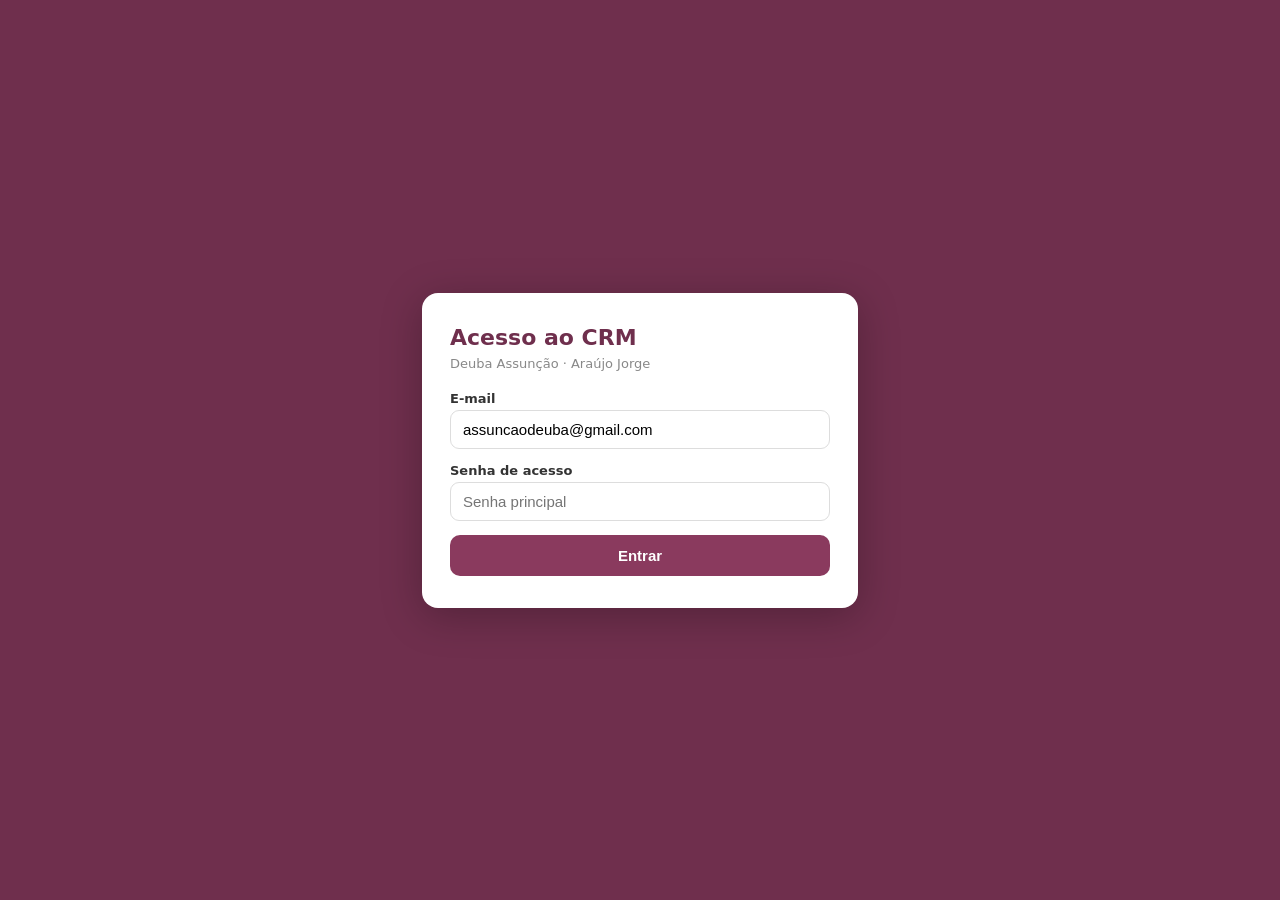
<file: acesso.html>
<!DOCTYPE html><html lang="pt-BR"><head><meta charset="utf-8"><meta name="viewport" content="width=device-width,initial-scale=1">
<title>Acesso — CRM Deuba</title>
<style>
body{font-family:system-ui,sans-serif;background:#6f2f4d;display:flex;align-items:center;justify-content:center;min-height:100vh;margin:0}
.box{background:#fff;border-radius:16px;padding:32px 28px;width:100%;max-width:380px;box-shadow:0 8px 40px rgba(0,0,0,.25)}
h2{color:#6f2f4d;font-size:22px;margin:0 0 6px}
p{color:#888;font-size:13px;margin:0 0 20px}
label{display:block;font-size:13px;font-weight:600;color:#333;margin-bottom:4px}
input{width:100%;padding:10px 12px;border:1.5px solid #ddd;border-radius:9px;font-size:15px;box-sizing:border-box;margin-bottom:14px}
button{width:100%;padding:12px;background:#8a3a5e;color:#fff;border:none;border-radius:10px;font-size:15px;font-weight:700;cursor:pointer}
button:disabled{opacity:.6}
.err{color:#c0392b;font-size:13px;margin-bottom:10px;display:none}
.ok{color:#1a7a4d;font-size:13px;margin-bottom:10px;display:none}
.vault-box{background:#fff8f0;border:1.5px solid #f0c080;border-radius:10px;padding:12px;margin-bottom:14px;display:none}
.vault-box p{color:#92400e;font-size:12px;margin:0 0 8px}
</style></head><body>
<div class="box">
  <h2>Acesso ao CRM</h2>
  <p>Deuba Assunção · Araújo Jorge</p>
  <div class="err" id="err"></div>
  <div class="ok" id="ok"></div>
  <label>E-mail</label>
  <input type="email" id="email" value="assuncaodeuba@gmail.com">
  <label>Senha de acesso</label>
  <input type="password" id="pass" placeholder="Senha principal">
  <div class="vault-box" id="vaultBox">
    <p>🔐 Sua senha de acesso é diferente da senha dos dados.<br>Digite a <strong>senha original</strong> com que os dados foram criados:</p>
    <input type="password" id="vaultPass" placeholder="Senha original dos dados" style="margin-bottom:0">
  </div>
  <button id="btn" onclick="entrar()">Entrar</button>
</div>

<script>
window.CLOUD_CONFIG = {
  url: 'https://qpvaseqokinuskupzhch.supabase.co',
  key: 'sb_publishable_Zf5DNw5UbcVGTaLwVVMngA_14DzQ7-f'
};

async function loadSupabase(){
  if(window.supabase) return;
  await new Promise((res,rej)=>{ const s=document.createElement('script'); s.src='https://cdn.jsdelivr.net/npm/@supabase/supabase-js@2'; s.onload=res; s.onerror=rej; document.head.appendChild(s); });
}

async function authHash(pwd, email){
  const text = pwd + '::auth::' + email.toLowerCase();
  const buf = await crypto.subtle.digest('SHA-256', new TextEncoder().encode(text));
  return 'A1' + Array.from(new Uint8Array(buf)).map(b=>b.toString(16).padStart(2,'0')).join('');
}

function b642ab(b64){ const bin=atob(b64); const b=new Uint8Array(bin.length); for(let i=0;i<bin.length;i++) b[i]=bin.charCodeAt(i); return b.buffer; }
async function deriveKey(pwd, saltBytes){
  const base = await crypto.subtle.importKey('raw', new TextEncoder().encode(pwd), 'PBKDF2', false, ['deriveKey']);
  return crypto.subtle.deriveKey({name:'PBKDF2',salt:saltBytes,iterations:150000,hash:'SHA-256'}, base, {name:'AES-GCM',length:256}, false, ['encrypt','decrypt']);
}
async function decrypt(payload, k){
  const iv = new Uint8Array(payload.iv);
  const ct = b642ab(payload.ct);
  const pt = await crypto.subtle.decrypt({name:'AES-GCM',iv}, k, ct);
  return JSON.parse(new TextDecoder().decode(pt));
}

let client = null;
async function entrar(){
  const btn = document.getElementById('btn');
  const err = document.getElementById('err');
  const ok  = document.getElementById('ok');
  err.style.display='none'; ok.style.display='none';
  btn.disabled=true; btn.textContent='Entrando…';

  try{
    await loadSupabase();
    const cfg = window.CLOUD_CONFIG;
    client = window.supabase.createClient(cfg.url, cfg.key, {auth:{persistSession:true,autoRefreshToken:true}});

    const email = document.getElementById('email').value.trim();
    const pwd   = document.getElementById('pass').value;
    const vaultPwd = document.getElementById('vaultPass').value;

    // 1. Auth Supabase
    const authp = await authHash(pwd, email);
    const { data, error } = await client.auth.signInWithPassword({email, password: authp});
    if(error) throw new Error('E-mail ou senha incorretos: ' + error.message);

    // 2. Buscar cofre
    const { data: row, error: rerr } = await client.from('vault').select('salt,blob,updated_at').maybeSingle();
    if(rerr) throw new Error('Erro ao buscar dados: ' + rerr.message);
    if(!row || !row.blob){ ok.textContent='✅ Conta nova — redirecionando…'; ok.style.display='block'; setTimeout(()=>window.location.href='/',1500); return; }

    // 3. Decifrar — tenta as senhas
    const salt = new Uint8Array(JSON.parse(row.salt));
    const senhas = [pwd];
    if(vaultPwd && vaultPwd !== pwd) senhas.push(vaultPwd);

    let decifrado = false;
    for(const s of senhas){
      try{
        const k = await deriveKey(s, salt);
        await decrypt(JSON.parse(row.blob), k);
        decifrado = true;
        break;
      }catch(e){}
    }

    if(!decifrado){
      // mostra campo de senha do cofre e pede
      document.getElementById('vaultBox').style.display='block';
      document.getElementById('vaultPass').focus();
      err.textContent = 'Senha dos dados incorreta. Digite a senha original dos dados no campo acima.';
      err.style.display='block';
      btn.disabled=false; btn.textContent='Entrar';
      return;
    }

    // 4. Redireciona para o sistema com a sessão ativa
    ok.textContent='✅ Dados verificados! Abrindo o sistema…';
    ok.style.display='block';
    setTimeout(()=>window.location.href='/', 1200);

  }catch(e){
    err.textContent = e.message;
    err.style.display='block';
    btn.disabled=false; btn.textContent='Entrar';
  }
}
document.addEventListener('keydown', e=>{ if(e.key==='Enter') entrar(); });
</script>
</body></html>
</file>
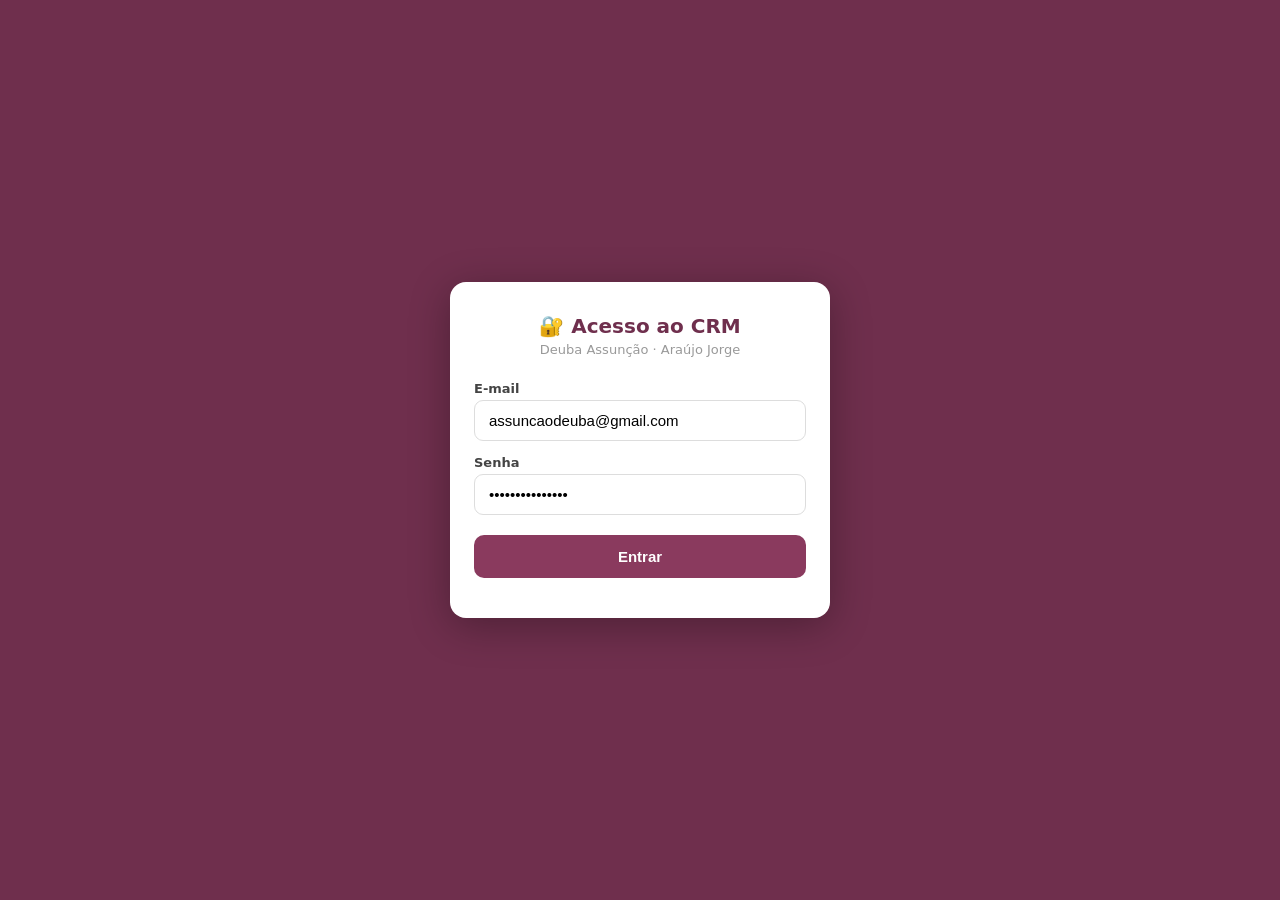
<file: login.html>
<!DOCTYPE html><html lang="pt-BR"><head><meta charset="utf-8"><meta name="viewport" content="width=device-width,initial-scale=1">
<title>Entrar — CRM Deuba</title>
<style>
*{box-sizing:border-box;margin:0;padding:0}
body{font-family:system-ui,sans-serif;background:#6f2f4d;display:flex;align-items:center;justify-content:center;min-height:100vh;padding:20px}
.box{background:#fff;border-radius:16px;padding:32px 24px;width:100%;max-width:380px;box-shadow:0 8px 40px rgba(0,0,0,.3)}
h2{color:#6f2f4d;font-size:20px;margin-bottom:4px;text-align:center}
.sub{color:#999;font-size:13px;text-align:center;margin-bottom:24px}
label{display:block;font-size:13px;font-weight:600;color:#444;margin-bottom:4px;margin-top:14px}
input{width:100%;padding:11px 14px;border:1.5px solid #ddd;border-radius:9px;font-size:15px}
input:focus{outline:none;border-color:#8a3a5e}
button{width:100%;padding:13px;background:#8a3a5e;color:#fff;border:none;border-radius:10px;font-size:15px;font-weight:700;cursor:pointer;margin-top:20px}
button:disabled{opacity:.55}
.msg{font-size:13px;text-align:center;margin-top:12px;padding:10px;border-radius:8px;display:none}
.err{background:#fff0f0;color:#c0392b;border:1px solid #f5c6c6}
.ok{background:#f0fff6;color:#1a7a4d;border:1px solid #b2e5c8}
.step{color:#888;font-size:12px;text-align:center;margin-top:8px}
</style></head><body>
<div class="box">
  <h2>🔐 Acesso ao CRM</h2>
  <p class="sub">Deuba Assunção · Araújo Jorge</p>
  <label>E-mail</label>
  <input type="email" id="email" value="assuncaodeuba@gmail.com">
  <label>Senha</label>
  <input type="password" id="pass" placeholder="Sua senha" value="Venceremos@2075">
  <button id="btn" onclick="entrar()">Entrar</button>
  <div class="msg err" id="err"></div>
  <div class="msg ok" id="ok"></div>
  <p class="step" id="step"></p>
</div>
<script>
const CFG={url:'https://qpvaseqokinuskupzhch.supabase.co',key:'sb_publishable_Zf5DNw5UbcVGTaLwVVMngA_14DzQ7-f'};
const SENHAS_COFRE=['Venceremos@2075','Ritinhaminhavid@08','Edu@rdo4'];

function log(t){document.getElementById('step').textContent=t;}
function showErr(t){const e=document.getElementById('err');e.textContent=t;e.style.display='block';}
function showOk(t){const e=document.getElementById('ok');e.textContent=t;e.style.display='block';}

async function entrar(){
  document.getElementById('err').style.display='none';
  document.getElementById('ok').style.display='none';
  const btn=document.getElementById('btn');
  btn.disabled=true; btn.textContent='Aguarde…';
  try{
    log('Carregando…');
    if(!window.supabase){
      await new Promise((res,rej)=>{const s=document.createElement('script');s.src='https://cdn.jsdelivr.net/npm/@supabase/supabase-js@2';s.onload=res;s.onerror=()=>rej(new Error('Sem internet'));document.head.appendChild(s);});
    }
    const email=document.getElementById('email').value.trim();
    const pwd=document.getElementById('pass').value;

    log('Verificando senha…');
    const buf=await crypto.subtle.digest('SHA-256',new TextEncoder().encode(pwd+'::auth::'+email.toLowerCase()));
    const authp='A1'+Array.from(new Uint8Array(buf)).map(b=>b.toString(16).padStart(2,'0')).join('');

    const client=window.supabase.createClient(CFG.url,CFG.key,{auth:{persistSession:true,autoRefreshToken:true}});
    const {error:e1}=await client.auth.signInWithPassword({email,password:authp});
    if(e1) throw new Error('E-mail ou senha incorretos.');

    log('Buscando seus dados…');
    const {data:row,error:e2}=await client.from('vault').select('salt,blob,updated_at').maybeSingle();
    if(e2) throw new Error('Erro ao buscar dados: '+e2.message);

    if(!row||!row.blob){
      showOk('✅ Conta verificada! Redirecionando…');
      setTimeout(()=>window.location.href='/',1500); return;
    }

    log('Decifrando dados…');
    const salt=new Uint8Array(JSON.parse(row.salt));

    async function dk(p,s){
      const b=await crypto.subtle.importKey('raw',new TextEncoder().encode(p),'PBKDF2',false,['deriveKey']);
      return crypto.subtle.deriveKey({name:'PBKDF2',salt:s,iterations:150000,hash:'SHA-256'},b,{name:'AES-GCM',length:256},false,['encrypt','decrypt']);
    }
    async function dec(pl,k){
      const iv=new Uint8Array(pl.iv);
      const bin=atob(pl.ct),ct=new Uint8Array(bin.length);
      for(let i=0;i<bin.length;i++) ct[i]=bin.charCodeAt(i);
      const pt=await crypto.subtle.decrypt({name:'AES-GCM',iv},k,ct.buffer);
      return JSON.parse(new TextDecoder().decode(pt));
    }
    async function enc(obj,k){
      const iv=crypto.getRandomValues(new Uint8Array(12));
      const ct=await crypto.subtle.encrypt({name:'AES-GCM',iv},k,new TextEncoder().encode(JSON.stringify(obj)));
      const arr=new Uint8Array(ct);let s='';for(let i=0;i<arr.length;i++) s+=String.fromCharCode(arr[i]);
      return {iv:Array.from(iv),ct:btoa(s)};
    }

    // Tenta todas as senhas conhecidas
    const senhas=[pwd,...SENHAS_COFRE.filter(s=>s!==pwd)];
    let dados=null,chaveSenha=null;
    for(const s of senhas){
      try{const k=await dk(s,salt);dados=await dec(JSON.parse(row.blob),k);chaveSenha=s;break;}catch(e){}
    }
    if(!dados) throw new Error('Nenhuma senha funcionou. Entre em contato com o suporte.');

    // Se decifrou com senha diferente da principal, re-encripta com a senha principal
    if(chaveSenha!==pwd){
      log('Atualizando cofre…');
      const ns=crypto.getRandomValues(new Uint8Array(16));
      const nk=await dk(pwd,ns);
      const blob2=JSON.stringify(await enc(dados,nk));
      const {data:u}=await client.auth.getUser();
      await client.from('vault').upsert({user_id:u.user.id,salt:JSON.stringify(Array.from(ns)),blob:blob2,updated_at:new Date().toISOString()},{onConflict:'user_id'});
    }

    log('');
    showOk('✅ Acesso confirmado! Abrindo o sistema…');
    setTimeout(()=>window.location.href='/crm-deuba/',1500);

  }catch(e){
    showErr(e.message);
    log('');
    document.getElementById('btn').disabled=false;
    document.getElementById('btn').textContent='Entrar';
  }
}
document.addEventListener('keydown',e=>{if(e.key==='Enter') entrar();});
</script>
</body></html>
</file>
